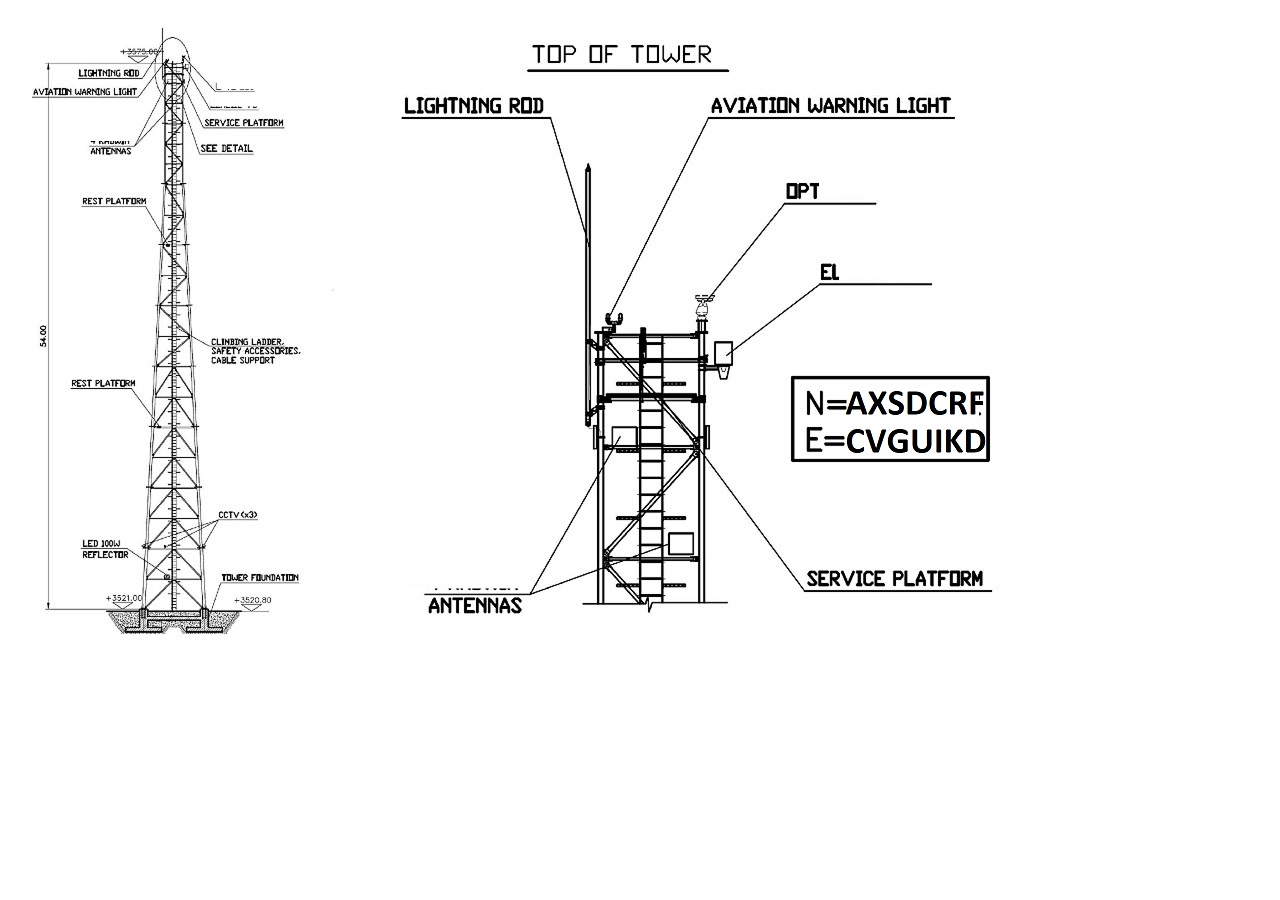
<file: TowerElements/index.html>
<!DOCTYPE html>
<html>
<head>
<meta name="viewport" content="width=device-width, initial-scale=1">
	<style>
		div {
			width: 1062px;
			height: 640px;
			border: 1px solid black;
			text-align: left;
		}
	</style>
</head>
<body>

<!---==================   Mapping hot areas for link section begins here  ==================--->

    <img src="towerelements.jpg"  usemap="#towerelements" />
    <map name="towerelements">
		<area shape="rect" coords="395, 85, 548, 116" href="lightningrod.jpg" />  <!-- Lightning Rod -->
		<area shape="rect" coords="700, 80, 945, 105" href="AVIATION WARNING LIGHT.pdf" />  <!-- Aviation Warning Lights -->
		<area shape="rect" coords="777, 170, 870, 190" href="equip2.jpg" />  
		<area shape="rect" coords="815, 257, 930, 275" href="equip1.jpg" />  
		<area shape="rect" coords="606, 420, 630, 440" href="sectorialantenna.jpg" />  <!-- Sectorial antennas -->
		<area shape="rect" coords="660, 525, 690, 550" href="directionantenna.jpg" />  <!-- Direction antennas  -->
   </map>

<!---==================   Mapping hot areas for link section ends here  ==================--->

</body>
</html>
</file>
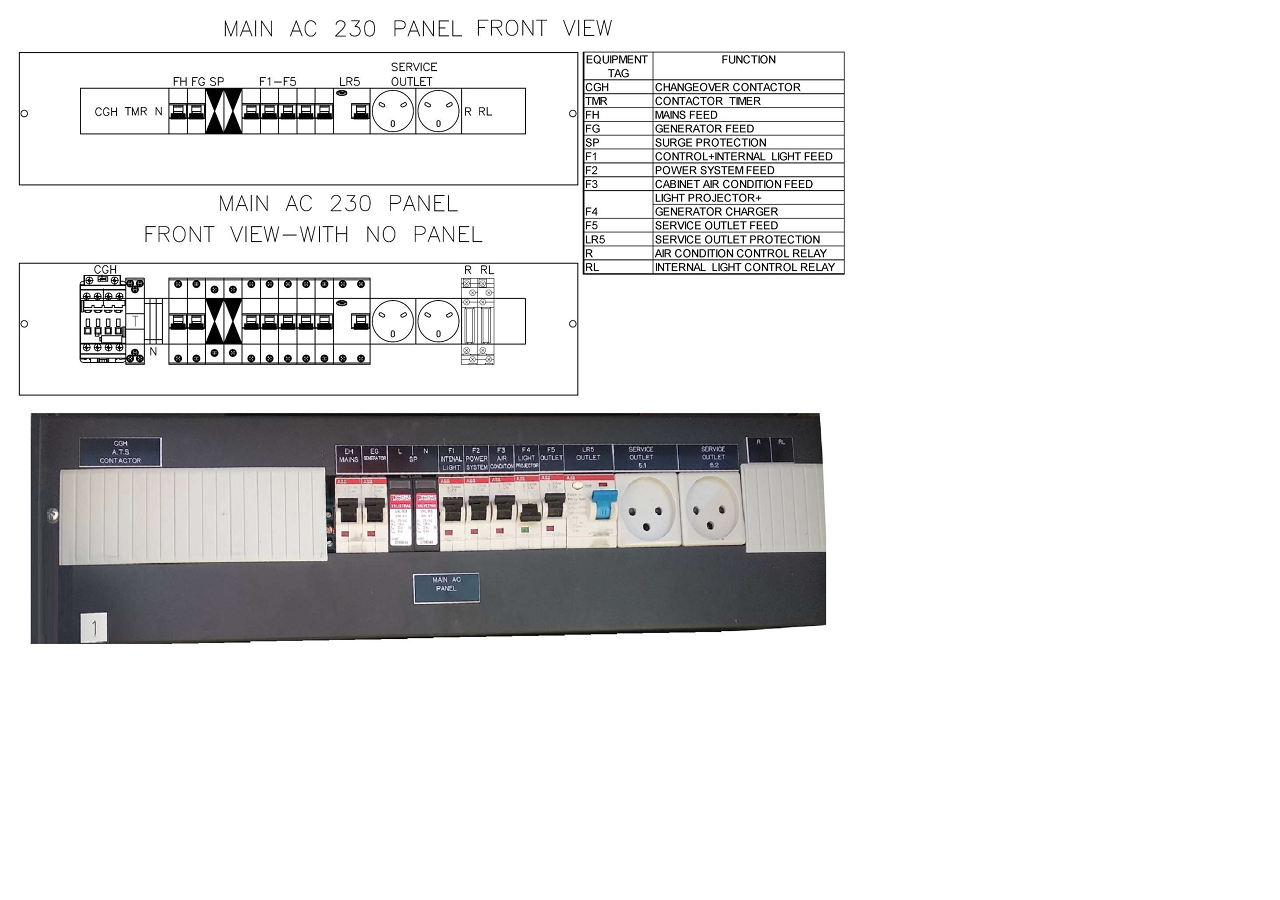
<file: IndoorCabinetContent - 1/230VAC_panel/index.html>
<!DOCTYPE html>
<html>
<head>
<meta name="viewport" content="width=device-width, initial-scale=1">
	<style>
		div {
			width: 870px;
			height: 640px;
			border: 1px solid black;
			text-align: left;
		}
	</style>
</head>
<body>

<!---==================   Mapping hot areas for link section begins here  ==================--->

    <img src="mainac230panel.bmp"  usemap="#230panel" />
    <map name="230panel">
      <area shape="rect" coords="62, 468, 191, 561" href="af26-22-00-13-100-250v50-60hz-dc-contactor.pdf" />    <!-- CGH -->
	  <area shape="rect" coords="325, 470, 352, 548" href="40ac-s201m-c40--ABB.pdf" />    <!-- FH --> 
	  <area shape="rect" coords="352, 470, 380, 548" href="40ac-s201m-c40--ABB.pdf" />    <!-- FG --> 
	  <area shape="rect" coords="430, 470, 457, 545" href="6ac-s201m-c6--ABB.pdf" />    <!-- F1 --> 
	  <area shape="rect" coords="457, 470, 483, 545" href="40ac-s201m-c40--ABB.pdf" />    <!-- F2 -->
	  <area shape="rect" coords="483, 468, 508, 545" href="10ac-s201m-c10--ABB.pdf" />    <!-- F3 -->
	  <area shape="rect" coords="508, 465, 530, 542" href="10ac-s201m-c10--ABB.pdf" />    <!-- F4 -->
	  <area shape="rect" coords="530, 462, 558, 538" href="10ac-s201m-c10--ABB.pdf" />    <!-- F5 -->
	  <area shape="rect" coords="558, 462, 610, 538" href="fh202-ac-40-0-03-residual-current-circuit-breaker.pdf" />    <!-- LR5 -->
   </map>

<!---==================   Mapping hot areas for link section ends here  ==================--->

</body>
</html>
</file>
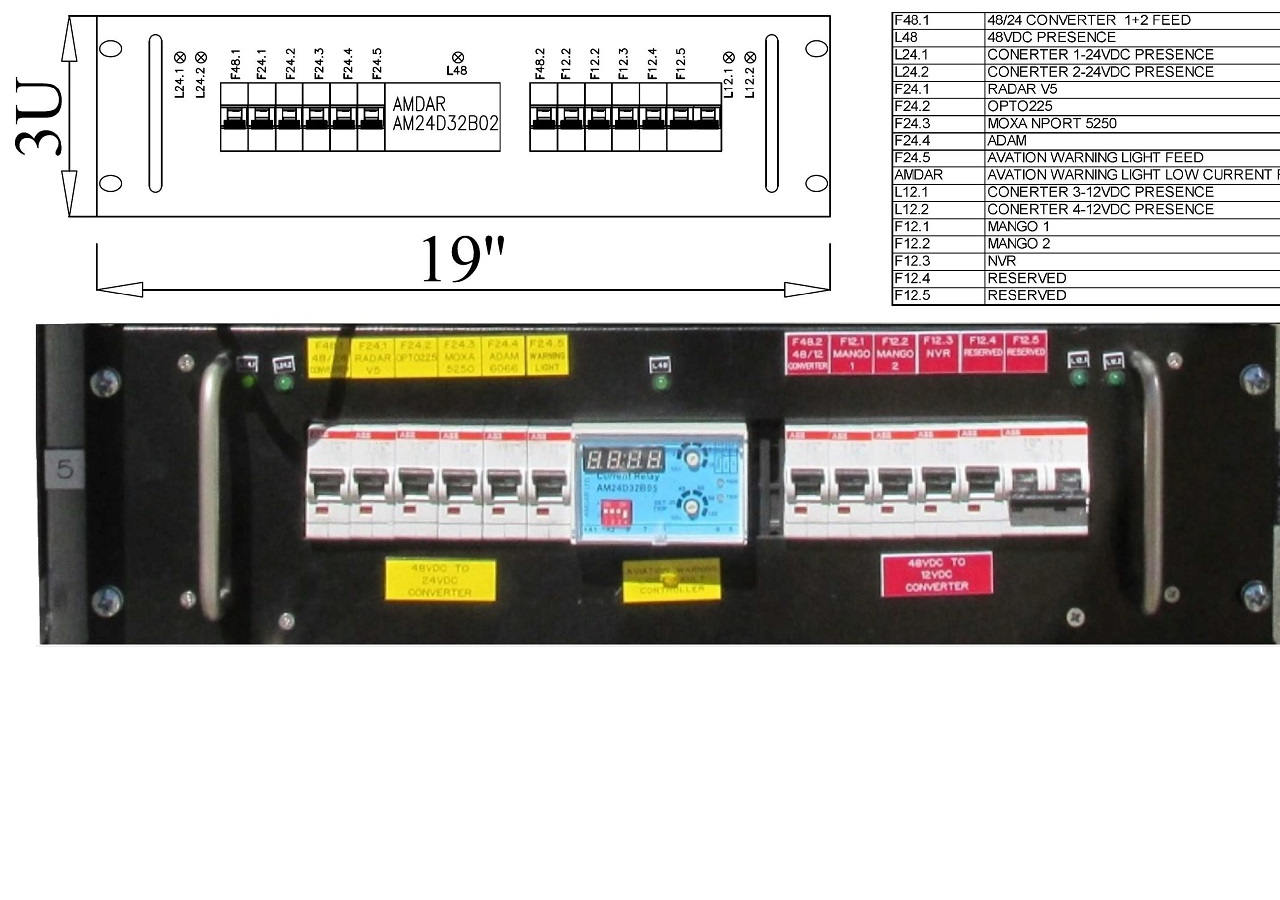
<file: IndoorCabinetContent - 1/48to24_12VDC_panel/index.html>
<!DOCTYPE html>
<html>
<head>
<meta name="viewport" content="width=device-width, initial-scale=1">
	<style>
		div {
			width: 1331px;
			height: 640px;
			border: 1px solid black;
			text-align: left;
		}
	</style>
</head>
<body>

<!---==================   Mapping hot areas for link section begins here  ==================--->

    <img src="48to24_12vdcpanel.jpg"  usemap="#482412panel" />
    <map name="482412panel">
		<area shape="rect" coords="300, 415, 340, 525" href="miniature-circuit-breaker-s200-1p-c-16-ampere.pdf" />  <!-- F48/1 -->
		<area shape="rect" coords="340, 415, 380, 525" href="miniature-circuit-breaker-s200-1p-c-16-ampere.pdf" />  <!-- F24/1 -->
		<area shape="rect" coords="385, 415, 430, 525" href="miniature-circuit-breaker-s200-1p-c-10-ampere.pdf" />  <!-- F24/2 -->
		<area shape="rect" coords="430, 415, 473, 527" href="miniature-circuit-breaker-s200-1p-c-6-ampere.pdf" />  <!-- F24/3 -->
		<area shape="rect" coords="475, 415, 520, 527" href="miniature-circuit-breaker-s200-1p-c-6-ampere.pdf" />  <!-- F24/4 -->
		<area shape="rect" coords="520, 415, 565, 527" href="miniature-circuit-breaker-s200-1p-c-10-ampere.pdf" />  <!-- F24/5 -->
		<area shape="rect" coords="565, 415, 740, 537" href="AMDAR AM24D.pdf" />  <!-- AMDAR -->
		<area shape="rect" coords="775, 415, 820, 530" href="miniature-circuit-breaker-s200-1p-c-16-ampere.pdf" />  <!-- F48/2 -->
		<area shape="rect" coords="820, 415, 865, 530" href="miniature-circuit-breaker-s200-1p-c-6-ampere.pdf" />  <!-- F12/1 -->
		<area shape="rect" coords="865, 415, 905, 530" href="miniature-circuit-breaker-s200-1p-c-6-ampere.pdf" />  <!-- F12/2 -->
		<area shape="rect" coords="905, 415, 950, 530" href="miniature-circuit-breaker-s200-1p-c-10-ampere.pdf" />  <!-- F12/3 -->
		<area shape="rect" coords="950, 415, 993, 530" href="miniature-circuit-breaker-s200-1p-c-6-ampere.pdf" />  <!-- F12/4 -->
		<area shape="rect" coords="993, 415, 1080, 530" href="miniature-circuit-breaker-s200-2p-c-10-ampere.pdf" />  <!-- F12/5 -->
   </map>

<!---==================   Mapping hot areas for link section ends here  ==================--->

</body>
</html>
</file>
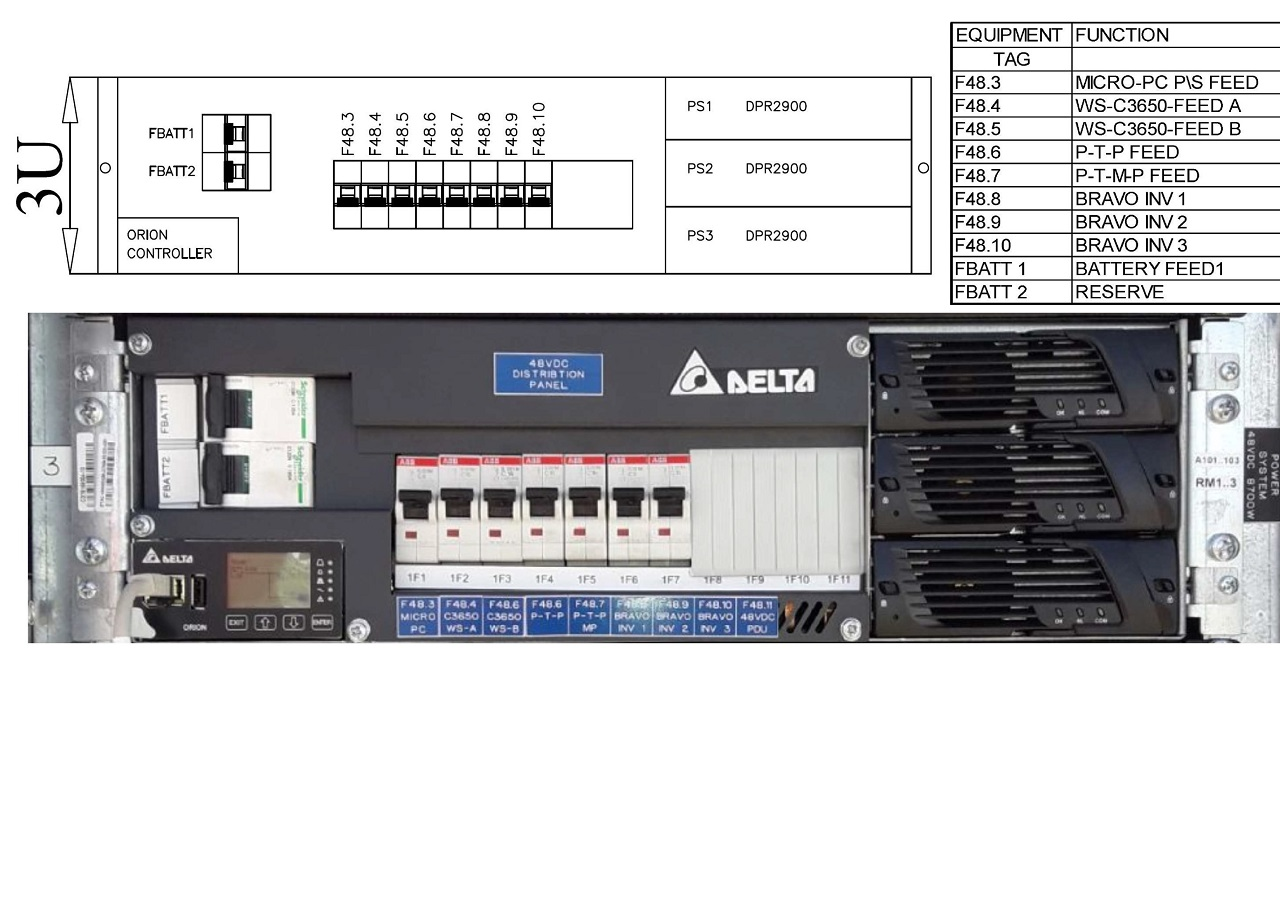
<file: IndoorCabinetContent - 1/48VDC_panel/index.html>
<!DOCTYPE html>
<html>
<head>
<meta name="viewport" content="width=device-width, initial-scale=1">
	<style>
		div {
			width: 1318px;
			height: 640px;
			border: 1px solid black;
			text-align: left;
		}
	</style>
</head>
<body>

<!---==================   Mapping hot areas for link section begins here  ==================--->

    <img src="main48vdcpanel.jpg"  usemap="#48panel" />
    <map name="48panel">
		<area shape="rect" coords="389, 448, 429, 558" href="miniature-circuit-breaker-s200-1p-c-6-ampere.pdf" />  <!-- F48/3 -->
		<area shape="rect" coords="429, 448, 469, 558" href="miniature-circuit-breaker-s200-1p-c-16-ampere.pdf" />  <!-- F48/4 -->
		<area shape="rect" coords="469, 448, 510, 558" href="miniature-circuit-breaker-s200-1p-c-16-ampere.pdf" />  <!-- F48/5 -->
		<area shape="rect" coords="513, 447, 553, 557" href="miniature-circuit-breaker-s200-1p-c-6-ampere.pdf" />  <!-- F48/6 -->
		<area shape="rect" coords="553, 447, 593, 557" href="miniature-circuit-breaker-s200-1p-c-6-ampere.pdf" />  <!-- F48/7 -->
		<area shape="rect" coords="593, 447, 633, 557" href="miniature-circuit-breaker-s200-1p-b-63-ampere.pdf" />  <!-- F48/8 -->
		<area shape="rect" coords="640, 447, 680, 557" href="miniature-circuit-breaker-s200-1p-b-63-ampere.pdf" />  <!-- F48/9 -->
		<area shape="rect" coords="680, 447, 720, 557" href="miniature-circuit-breaker-s200-1p-b-63-ampere.pdf" />  <!-- F48/10 -->
		<area shape="rect" coords="150, 370, 310, 500" href="125a-C120.pdf" />  <!-- FBATT -->
		<area shape="rect" coords="858, 320, 1171, 425" href="FS_DPR2900-EnergE_en.pdf" />  <!-- PS1 -->
		<area shape="rect" coords="858, 430, 1171, 530" href="FS_DPR2900-EnergE_en.pdf" />  <!-- PS2 -->
		<area shape="rect" coords="858, 530, 1171, 630" href="FS_DPR2900-EnergE_en.pdf" />  <!-- PS3 -->
		<area shape="rect" coords="125, 535, 340, 630" href="FactSheet-TPS-Controllers-ORION-en.pdf" />  <!-- ORION -->
   </map>

<!---==================   Mapping hot areas for link section ends here  ==================--->

</body>
</html>
</file>
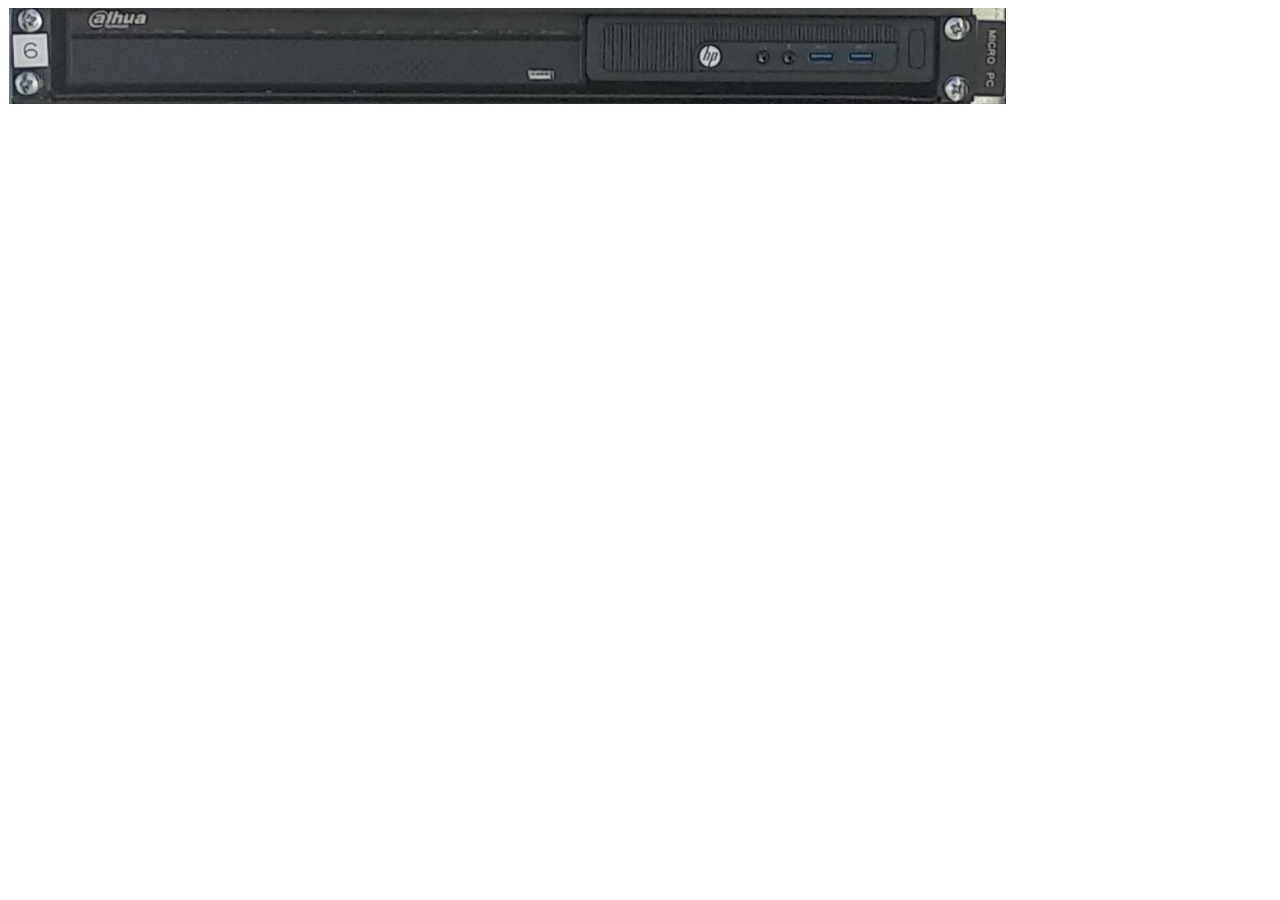
<file: IndoorCabinetContent - 1/NvrMicroPc_panel/index.html>
<!DOCTYPE html>
<html>
<head>
<meta name="viewport" content="width=device-width, initial-scale=1">
	<style>
		div {
			width: 1000px;
			height: 100px;
			border: 1px solid black;
			text-align: left;
		}
	</style>
</head>
<body>

<!---==================   Mapping hot areas for link section begins here  ==================--->

    <img src="nvdmicropc.jpg"  usemap="#nvdmicropcpanel" />
    <map name="nvdmicropcpanel">
      <area shape="rect" coords="12, 12, 584, 90" href="DHI-NVR2116HS-S2.pdf" />    <!-- NVR -->
	  <area shape="rect" coords="590, 12, 938,70" href="HP260 DesktopMiniPC_DataSheet.pdf" />    <!-- MICROPC --> 

   </map>

<!---==================   Mapping hot areas for link section ends here  ==================--->

</body>
</html>
</file>
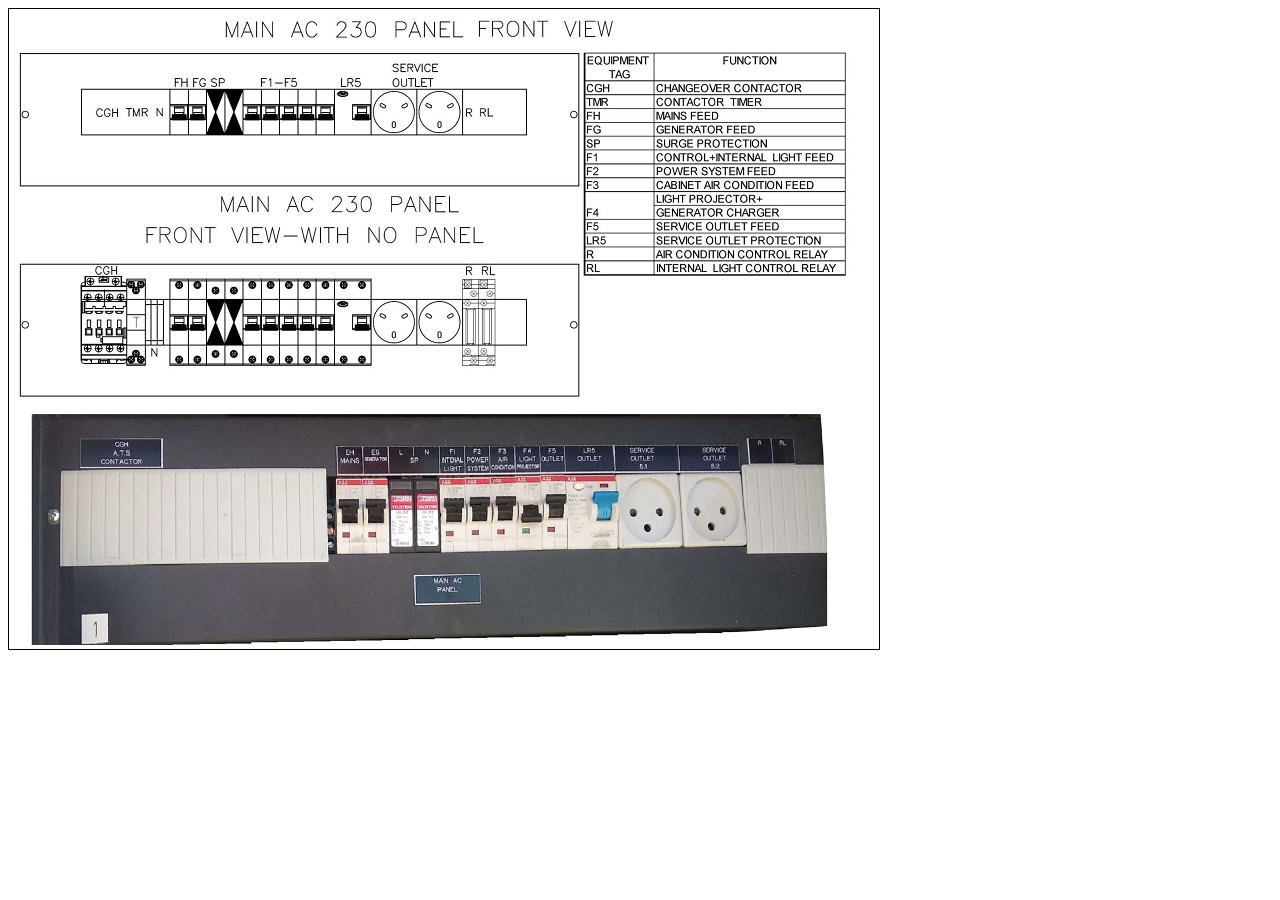
<file: IndoorCabinetContent - 1/230VAC_panel/mouseCoordDisplay--onimg--230vacpanel.html>
<!DOCTYPE html>
<html>
<head>
<style>
div {
	width: 870px;
    height: 640px;
    border: 1px solid black;
    text-align: left;
}
</style>
</head>
<body>

<div style="background-image: url(mainac230panel.bmp);" onclick="showCoords(event)" ><p id="demo"></div>

<script>
function showCoords(event) {
    var cX = event.clientX;
    var cY = event.clientY;
    var coords1 = cX;
    var coords2 = cY;
    document.getElementById("demo").innerHTML = coords1 + "<br>" + coords2;
}
</script>

</body>
</html>
</file>
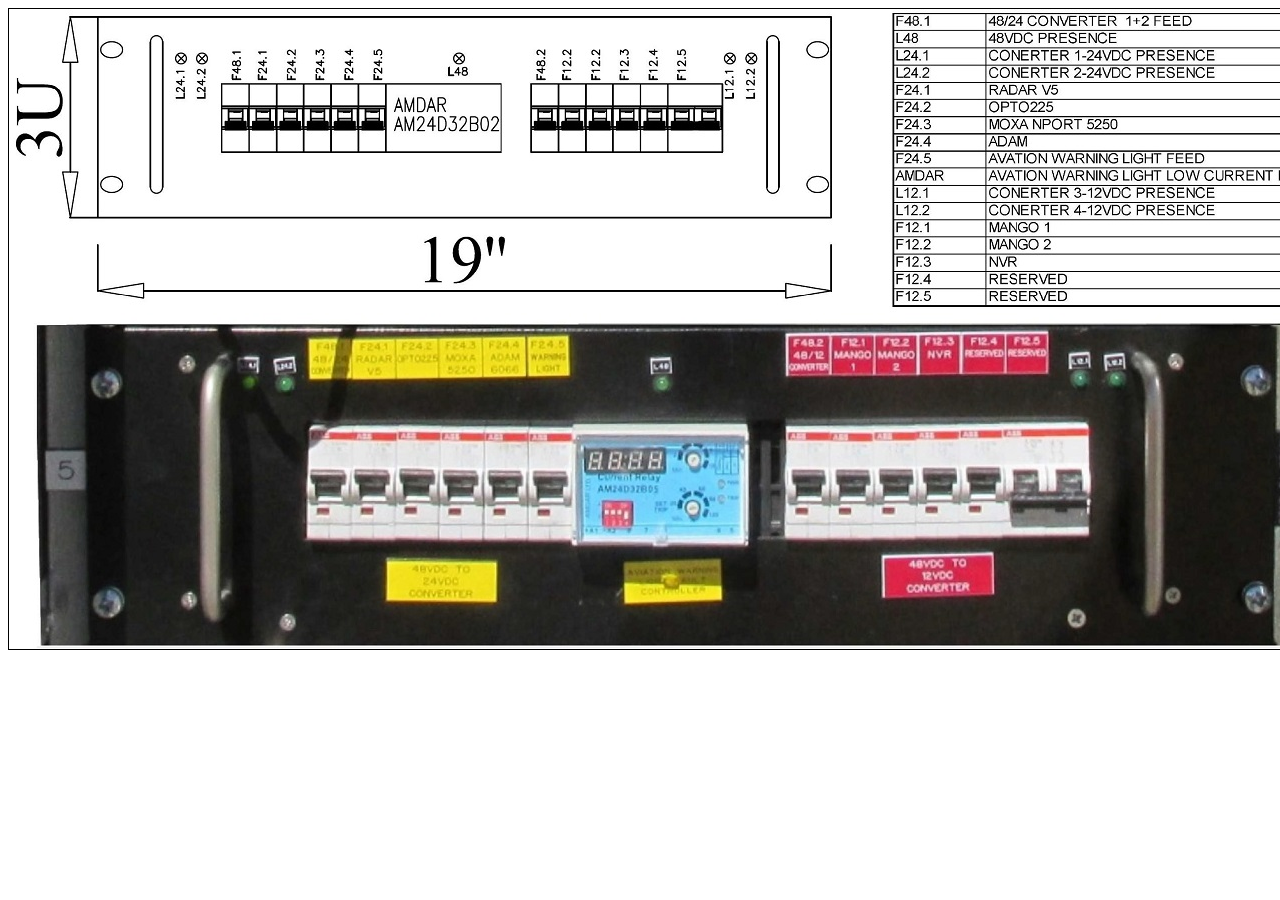
<file: IndoorCabinetContent - 1/48to24_12VDC_panel/mouseCoordDisplay--onimg--48to24-12vdcpanel.html>
<!DOCTYPE html>
<html>
<head>
<style>
div {
	width: 1318px;
    height: 640px;
    border: 1px solid black;
    text-align: left;
}
</style>
</head>
<body>

<div style="background-image: url(48to24_12vdcpanel.jpg);" onclick="showCoords(event)" ><p id="demo"></div>

<script>
function showCoords(event) {
    var cX = event.clientX;
    var cY = event.clientY;
    var coords1 = cX;
    var coords2 = cY;
    document.getElementById("demo").innerHTML = coords1 + "<br>" + coords2;
}
</script>

</body>
</html>
</file>
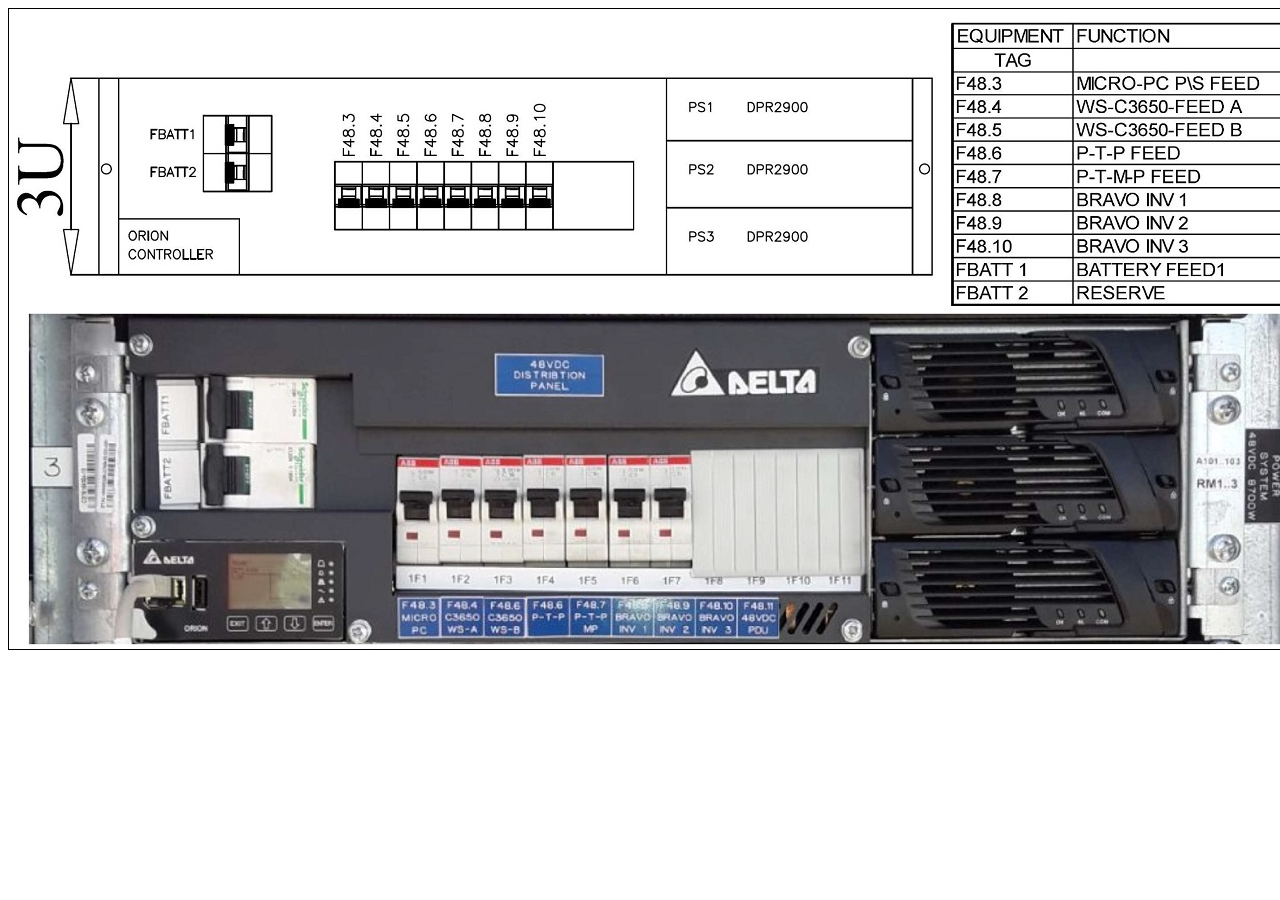
<file: IndoorCabinetContent - 1/48VDC_panel/mouseCoordDisplay--onimg--48vdcpanel.html>
<!DOCTYPE html>
<html>
<head>
<style>
div {
	width: 1318px;
    height: 640px;
    border: 1px solid black;
    text-align: left;
}
</style>
</head>
<body>

<div style="background-image: url(main48vdcpanel.jpg);" onclick="showCoords(event)" ><p id="demo"></div>

<script>
function showCoords(event) {
    var cX = event.clientX;
    var cY = event.clientY;
    var coords1 = cX;
    var coords2 = cY;
    document.getElementById("demo").innerHTML = coords1 + "<br>" + coords2;
}
</script>

</body>
</html>
</file>
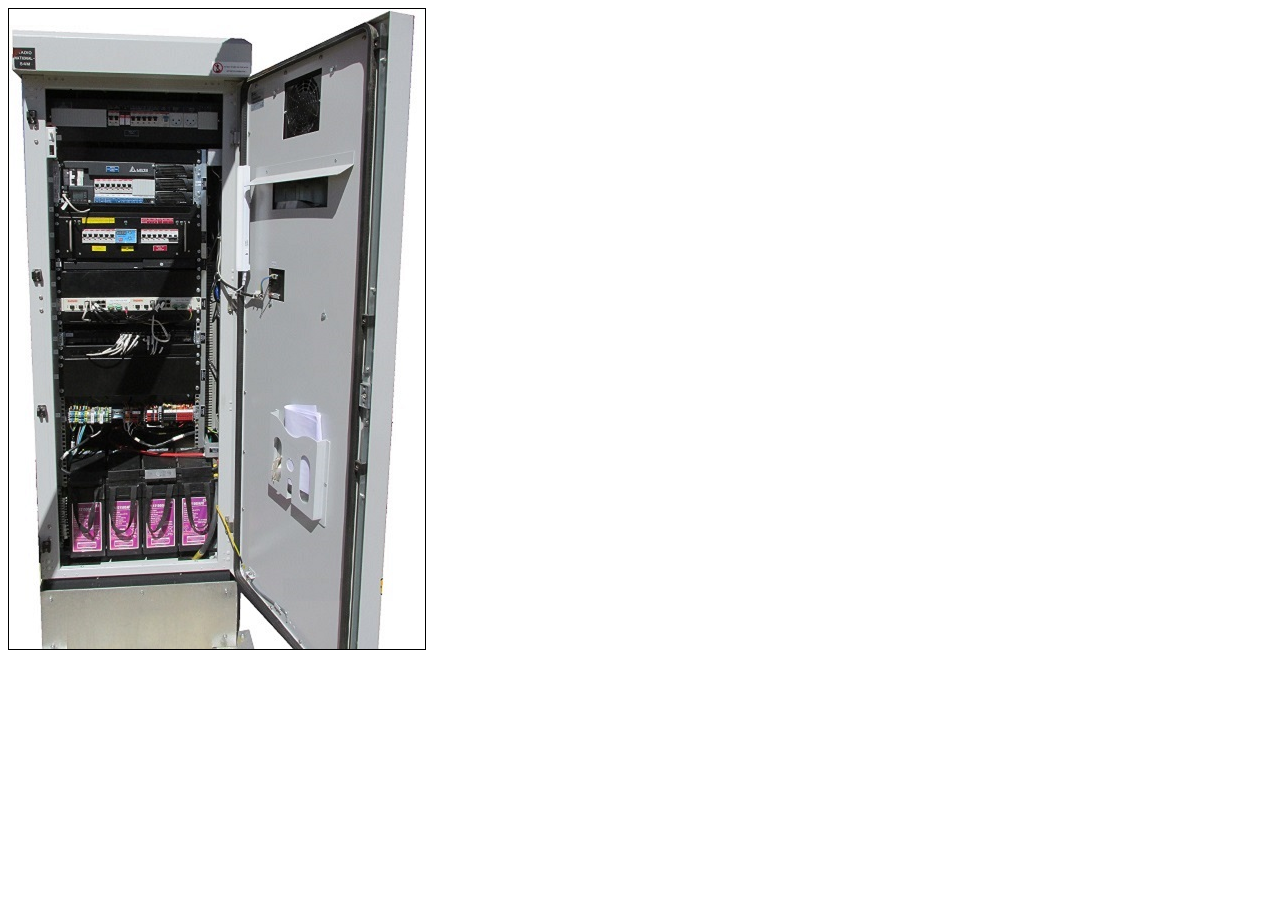
<file: IndoorCabinetContent - 1/draft/mouseCoordDisplay--onimg-cabinet.html>
<!DOCTYPE html>
<html>
<head>
<style>
div {
	width: 416px;
    height: 640px;
    border: 1px solid black;
    text-align: left;
}
</style>
</head>
<body>

<div style="background-image: url(logo.jpg);" onclick="showCoords(event)"><p id="demo"></div>

<script>
function showCoords(event) {
    var cX = event.clientX;
    var cY = event.clientY;
    var coords1 = cX;
    var coords2 = cY;
    document.getElementById("demo").innerHTML = coords1 + "<br>" + coords2;
}
</script>

</body>
</html>
</file>
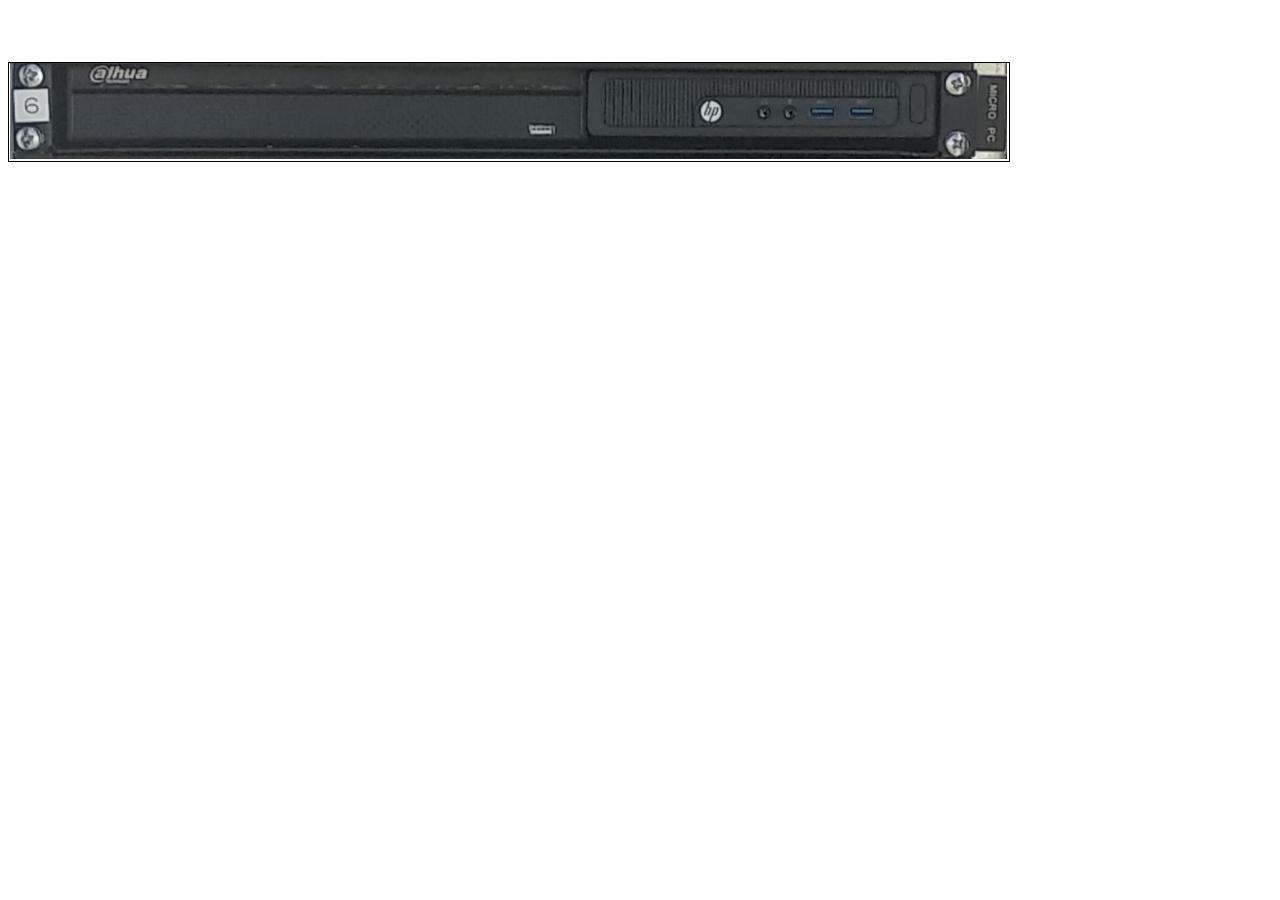
<file: IndoorCabinetContent - 1/NvrMicroPc_panel/mouseCoordDisplay--onimg--nvrmicropcpanel.html>
<!DOCTYPE html>
<html>
<head>
<style>
div {
	width: 1000px;
    height: 98px;
    border: 1px solid black;
    text-align: left;
}
</style>
</head>
<body>
<br><br><br>
<div style="background-image: url(nvdmicropc.jpg);" onclick="showCoords(event)" ><p id="demo"></div>

<script>
function showCoords(event) {
    var cX = event.clientX;
    var cY = event.clientY;
    var coords1 = cX;
    var coords2 = cY;
    document.getElementById("demo").innerHTML = coords1 + "<br>" + coords2;
}
</script>

</body>
</html>
</file>
